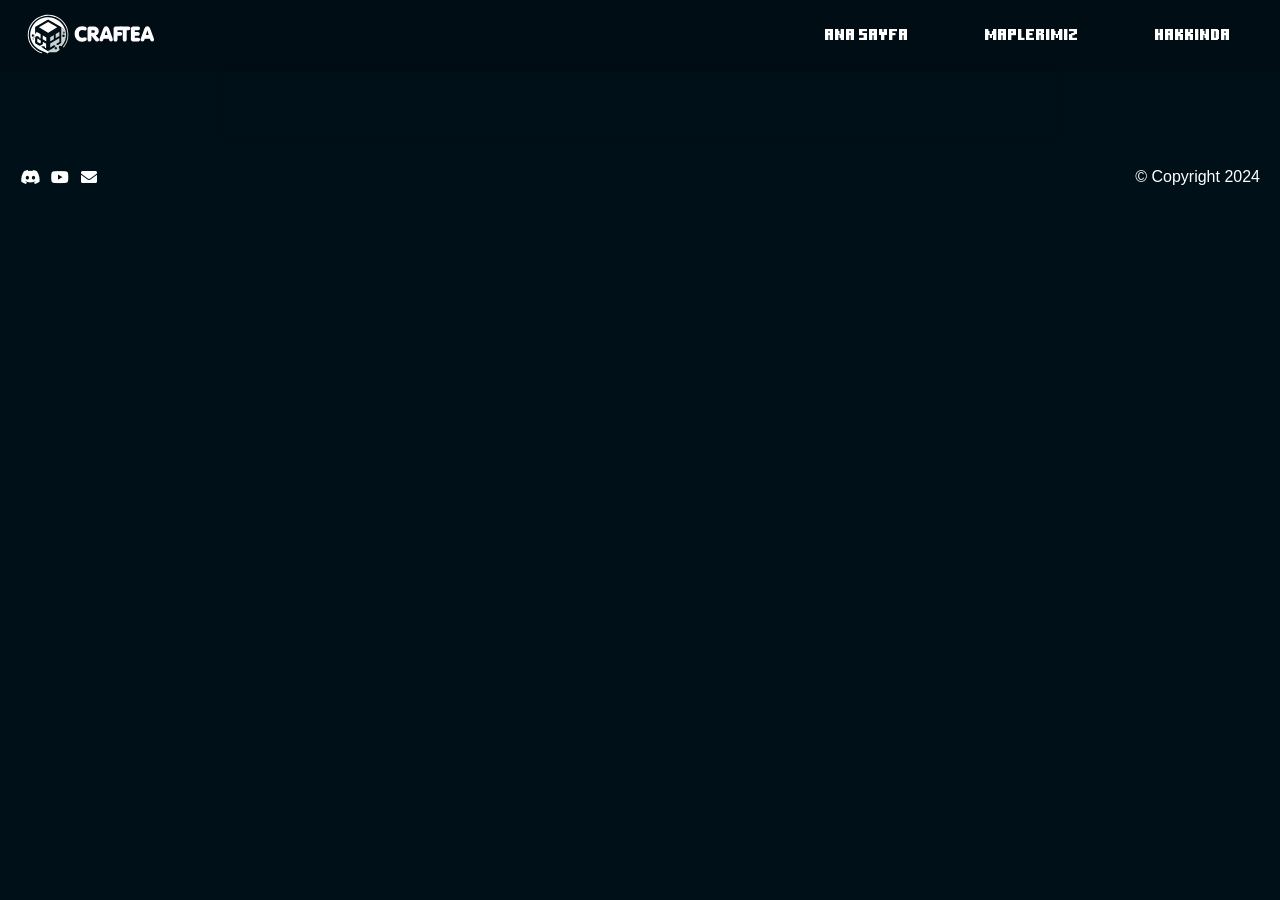
<file: blog-detail.html>
<!DOCTYPE html>
<html lang="en">
<head>
    <meta charset="UTF-8">
    <meta name="viewport" content="width=device-width, initial-scale=1.0">
    <title>Blog Detail - CRAFTEA</title>
    <link rel="stylesheet" href="styles.css">
</head>
<body>
    <div id="navbar"></div>
    <main>
        <section class="blog-detail">
            <div id="blog-post"></div>
        </section>
    </main>
    <div id="footer"></div>
    <script src="load-navbar-footer.js"></script>
    <script src="blog-detail.js"></script>
    <script>
    function myFunction() {
      var x = document.getElementById("myLinks");
      if (x.style.display === "flex") {
        x.style.display = "none";
      } else {
        x.style.display = "flex";
      }
    }
    </script>
</body>
</html>
</file>
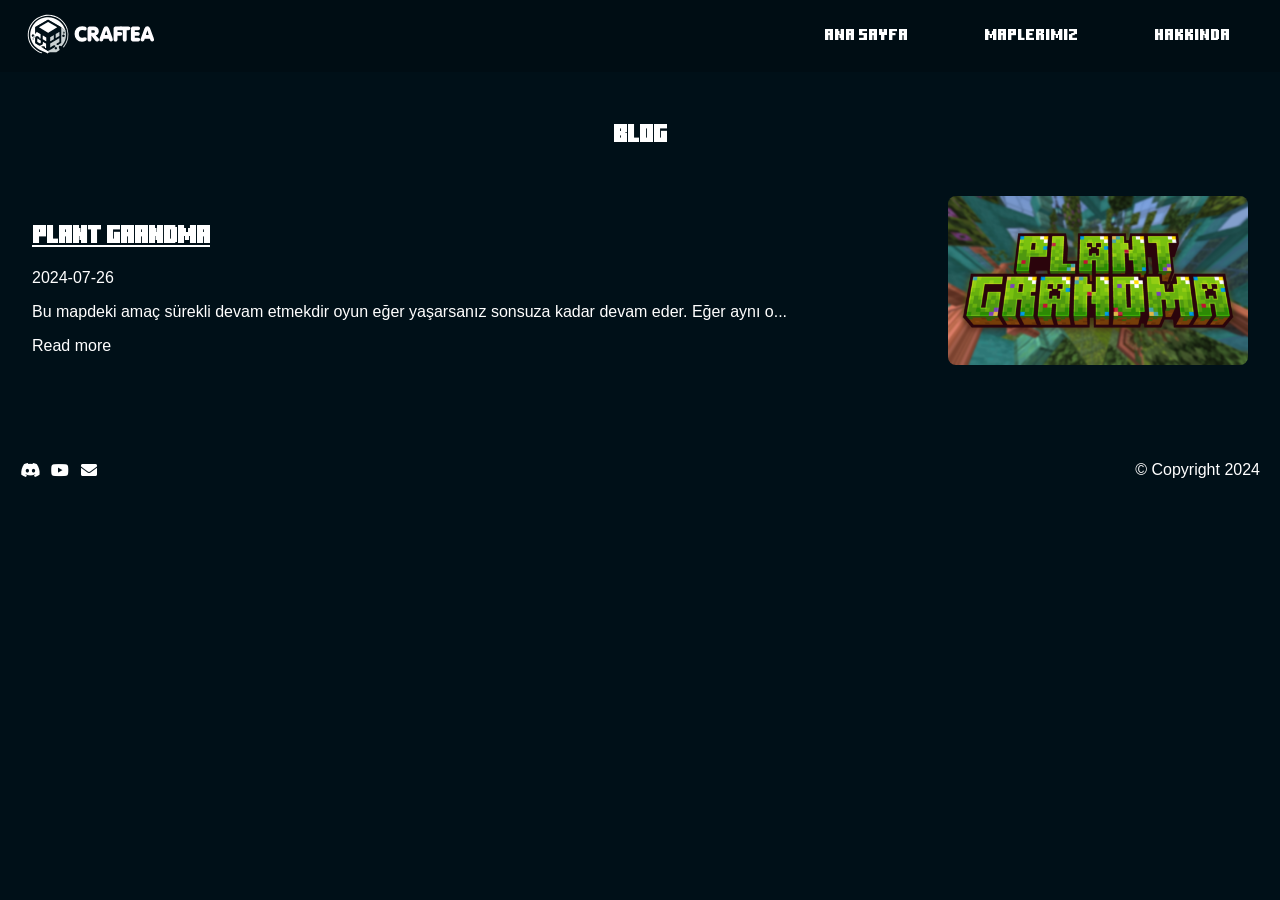
<file: blog.html>
<!DOCTYPE html>
<html lang="en">
<head>
    <meta charset="UTF-8">
    <meta name="viewport" content="width=device-width, initial-scale=1.0">
    <title>Blog - CRAFTEA</title>
    <link rel="stylesheet" href="styles.css">
</head>
<body>
    <div id="navbar"></div>
    <main>
        <section class="blog">
            <h1>Blog</h1>
            <div id="blog-posts"></div>
        </section>
    </main>
    <div id="footer"></div>
    <script src="load-navbar-footer.js"></script>
    <script src="blog.js"></script>
    <script>
    function myFunction() {
    var x = document.getElementById("myLinks");
    if (x.style.display === "block") {
        x.style.display = "none";
    } else {
        x.style.display = "block";
    }
    }
</script>
</body>
</html>
</file>
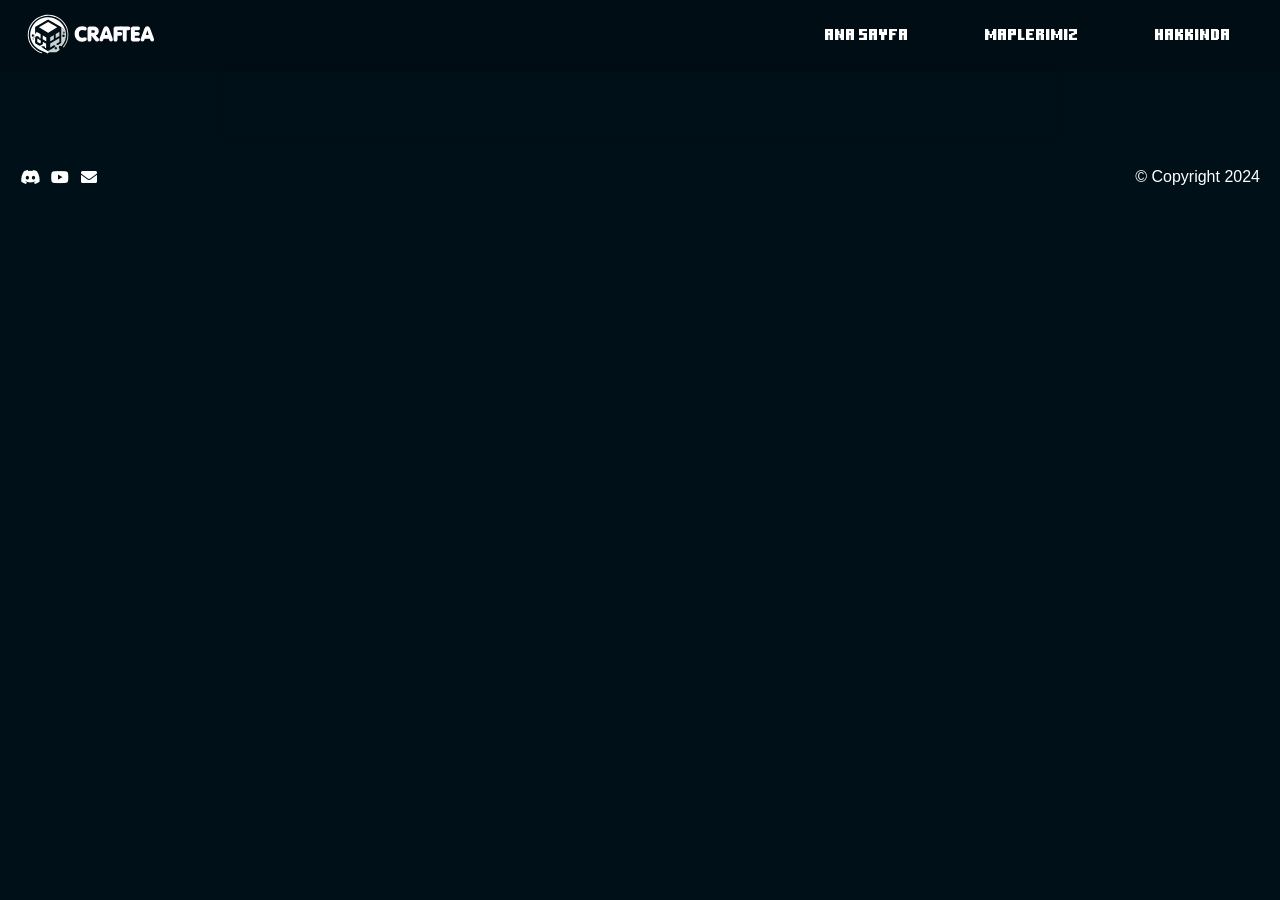
<file: map-detail.html>
<!DOCTYPE html>
<html lang="en">
<head>
    <meta charset="UTF-8">
    <meta name="viewport" content="width=device-width, initial-scale=1.0">
    <title>Map Detail - CRAFTEA</title>
    <link rel="stylesheet" href="styles.css">
</head>
<body>
    <div id="navbar"></div>
    <main>
        <section class="blog-detail">
            <div id="blog-post"></div>
        </section>
    </main>
    <div id="footer"></div>
    <script src="load-navbar-footer.js"></script>
    <script src="blog-detail.js"></script>
    <script>
    function myFunction() {
      var x = document.getElementById("myLinks");
      if (x.style.display === "flex") {
        x.style.display = "none";
      } else {
        x.style.display = "flex";
      }
    }
    </script>
</body>
</html>
</file>
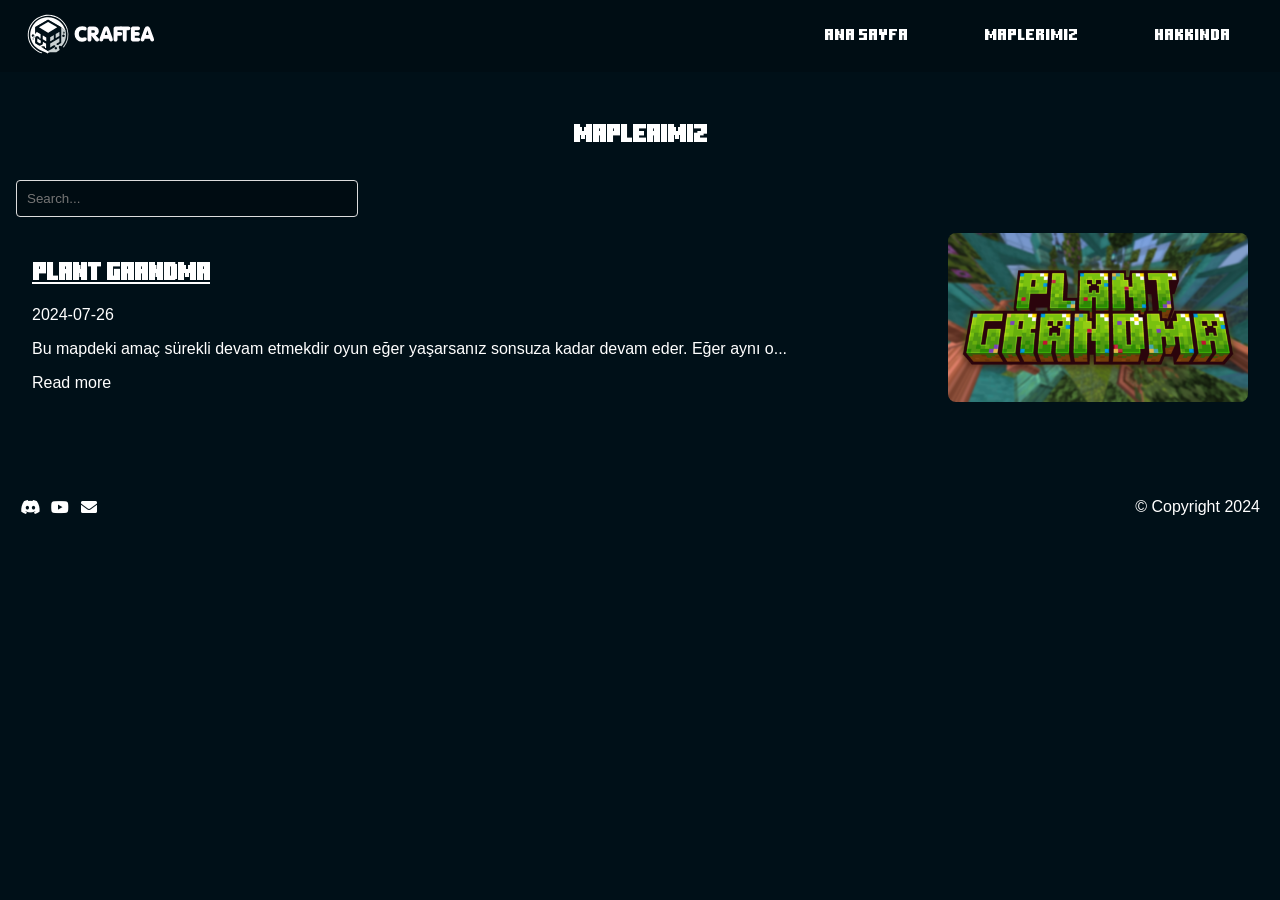
<file: maps.html>
<!DOCTYPE html>
<html lang="en">
<head>
    <meta charset="UTF-8">
    <meta name="viewport" content="width=device-width, initial-scale=1.0">
    <title>Maplerimiz - CRAFTEA</title>
    <link rel="stylesheet" href="styles.css">
</head>
<body>
    <div id="navbar"></div>
    <main>
        <section class="blog">
            <h1>Maplerimiz</h1>
            <input type="text" id="search-bar" placeholder="Search...">
            <div id="blog-posts"></div>
        </section>
    </main>
    <div id="footer"></div>
    <script src="load-navbar-footer.js"></script>
    <script src="blog.js"></script>
    <script>
        function myFunction() {
            var x = document.getElementById("myLinks");
            if (x.style.display === "block") {
                x.style.display = "none";
            } else {
                x.style.display = "block";
            }
        }
    </script>
</body>
</html>
</file>
<file: styles.css>
@font-face {
  font-family: 'Test';
  src: url('mc.ttf') format('truetype'),
}

a {
    color: white; /* Linklerin rengi beyaz olacak */
}

body {
    font-family: Arial, sans-serif;
    margin: 0;
    padding: 0;
    background-color: #001018;
    display: flex;
    flex-direction: column;
    min-height: 100vh;
}

nav ul {
    list-style: none;
    margin: 0;
    padding: 0;
    display: flex;
    gap: 1rem;
}

nav ul li {
    display: inline;
}

nav ul li a {
    color: 001018;
    text-decoration: none;
}

.hero {
    background-image: url('foto2.png'); /* replace with your image path */
    height: 70vh;
    background-size: cover;
    background-position: center;
    text-align: center;
    color: 001018;
    padding: 5rem 1rem;
}

.hero h1 {
    color: white;
    font-size: 2.5rem;
    margin-bottom: 1rem;
}

.hero p {
    color: white;
    font-size: 1rem;
    margin-bottom: 2rem;
}

.hero button {
    padding: 1rem 2rem;
    font-size: 1.3rem;
    background-color: #001018;
    color: white;
    border: none;
    cursor: pointer;
    font-family: 'Test';
    border-radius: 20px;
}

footer {
    text-align: center;
    padding: 1rem;
    background-color: #001018;
    color: white;
    margin-top: auto;
}

.blog {
    padding: 2rem 1rem;
}

.blog h1 {
    color: white;
    font-family: 'Test';
    text-align: center;
    margin-bottom: 2rem;
}

.blog-post {
    background-color: #001018; /* Corrected color code */
    padding: 1rem;
    margin-bottom: 1rem;
    display: flex;
    align-items: center;
}

.blog-content-container {
    flex-grow: 1;
}

.blog-post h2{
    color: white;
    font-family: 'Test';
}

.blog-post p{
    color: white;
}

.blog-post a{
    color: white;
}

.blog-detail {
    padding: 2rem 1rem;
    max-width: 800px;
    margin: 0 auto;
    background-color: 001018;
    box-shadow: 0 0 10px rgba(0, 0, 0, 0.1);
    border-radius: 8px;
}

.blog-detail h1 {
    text-align: center;
    margin-bottom: 1rem;
}

.blog-detail .blog-date {
    text-align: center;
    color: gray;
    margin-bottom: 1rem;
}

.blog-detail .blog-content {
    line-height: 1.6;
    color: white;
}

.blog-thumbnail {
    max-width: 200px;
    max-height: 200px;
    margin-left: 20px;
    border-radius: 8px;
}

.normal-blog-thumbnail {
    max-width: 300px;
    max-height: 300px;
    margin-left: 20px;
    border-radius: 8px;
    flex-shrink: 0;
}

@media (max-width: 769px) {
    .blog-post {
        flex-direction: column;
        align-items: flex-start;
    }

    .normal-blog-thumbnail {
        margin-left: 0;
        margin-top: 20px;
        align-self: center;
    }
}

.blog-detail .gallery-container {
    position: relative;
    max-width: 100%;
    margin-bottom: 20px;
}

.blog-detail .blog-images {
    display: flex;
    justify-content: center;
    overflow: hidden;
}

.blog-detail .blog-images img {
    max-width: 100%;
    height: auto;
    border-radius: 8px;
    display: none; /* Hide all images initially */
}

.blog-detail .gallery-arrow {
    position: absolute;
    top: 50%;
    transform: translateY(-50%);
    font-size: 2rem;
    color: #001018;
    padding: 8px;
    cursor: pointer;
    user-select: none;
}

.blog-detail .left-arrow {
    left: 10px;
}

.blog-detail .right-arrow {
    right: 10px;
}

.blog-detail pre {
    background-color: #001018;
    padding: 1rem;
    border-radius: 4px;
    overflow-x: auto;
}

.blog-detail iframe {
    width: 100%;
    height: 400px;
    margin: 1rem 0;
    border: none;
}

.blog-header {
    display: flex;
    justify-content: space-between;
    align-items: center;
    margin-bottom: 20px;
}

.title-date-container {
    font-family: 'Test';
    color: white;
    flex-grow: 1;
}

.blog-thumbnail {
    max-width: 200px;
    max-height: 200px;
    margin-left: 20px;
    border-radius: 8px;
}

.read-more {
    display: block;
    margin-top: 1rem;
    color: #007BFF;
    text-decoration: none;
}

#search-bar {
    background-color: #000c12;
    color: white;
    margin-right:auto;
    margin-left:auto;
    width: 320px;
    padding: 10px;
    border: 1px solid #ddd;
    border-radius: 4px;
}

body {
    font-family: Arial, sans-serif;
    margin: 0;
    padding: 0;
    background-color: #001018;
    color: white;
}

.about-page {
    padding: 2rem;
    text-align: center;
}

.about-page h1, .about-page h2 {
    font-family: 'Test';
}

.team {
  padding: 20px;
}

.team h2 {
  color: white;
  text-align: center;
  margin-bottom: 20px;
}

.team .team-container {
  display: flex;
  flex-wrap: wrap;
  justify-content: center;
  gap: 10px;
}

.team .team-member {
  background-color: #1e2a36;
  border-radius: 8px;
  padding: 10px;
  text-align: center;
  color: white;
  width: 150px; /* Adjusted width */
  font-family: 'Test';
}

.team .team-member img {
  width: 100%;
  border-radius: 8px;
  margin-bottom: 10px;
}
@media (max-width: 1024px) {
    .team-member {
        width: calc(33.33% - 2rem);
    }
}

@media (max-width: 768px) {
    .team-member {
        width: calc(50% - 2rem);
    }
}

@media (max-width: 480px) {
    .team-member {
        width: calc(100% - 2rem);
    }
}
</file>
